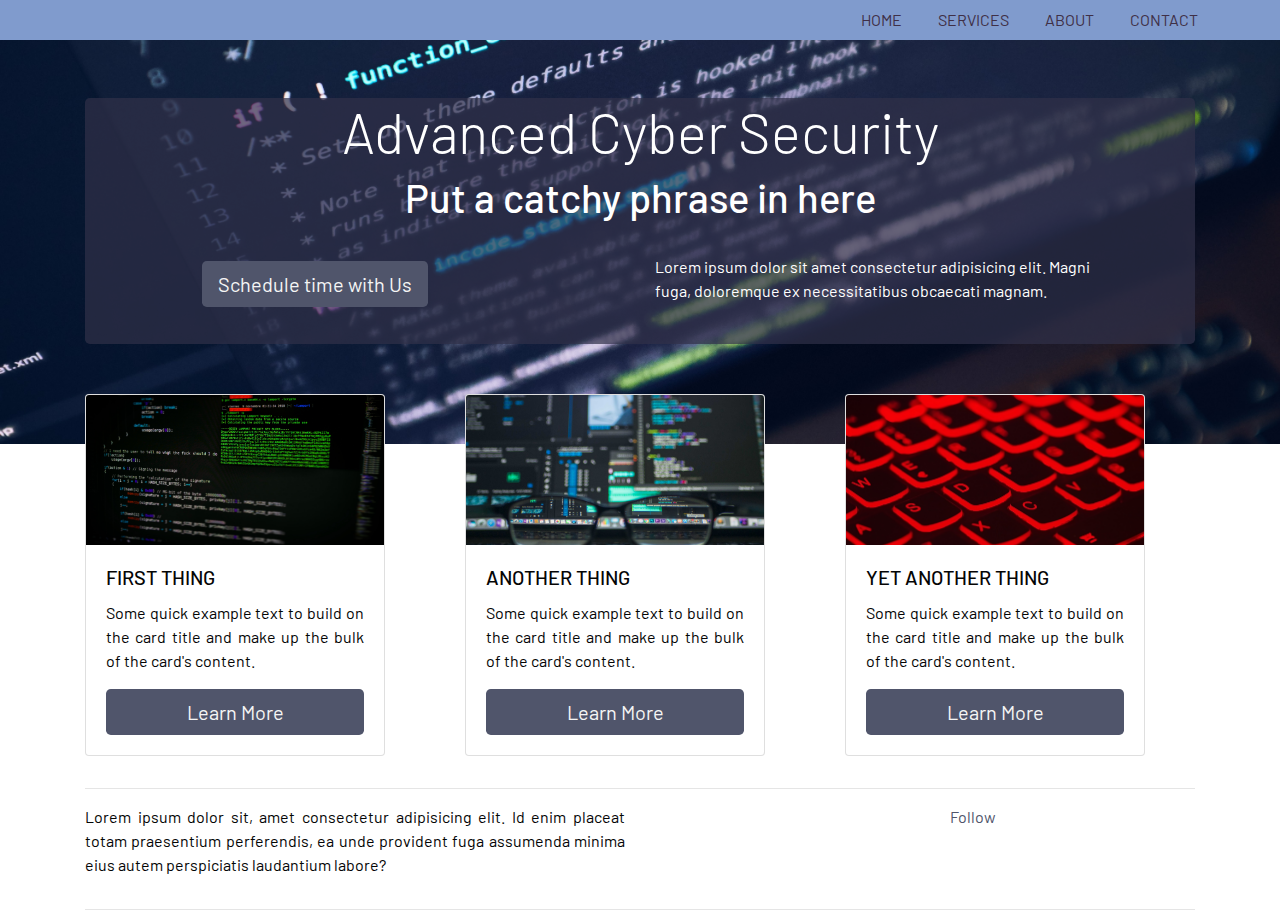
<file: index.html>
<!doctype html>
<!-- Home page with focal image, intro text across image and 3 cards for details -->
<html lang="en">

<head>
  <!-- Required meta tags -->
  <meta charset="utf-8">
  <meta name="viewport" content="width=device-width, initial-scale=1, shrink-to-fit=no">

  <!-- Bootstrap CSS -->
  <link rel="stylesheet" href="https://stackpath.bootstrapcdn.com/bootstrap/4.3.1/css/bootstrap.min.css"
    integrity="sha384-ggOyR0iXCbMQv3Xipma34MD+dH/1fQ784/j6cY/iJTQUOhcWr7x9JvoRxT2MZw1T" crossorigin="anonymous">

  <!-- Custom CSS -->
  <link rel="stylesheet" href="css/app.css">
  <link href="css/widget.css" rel="stylesheet">

  <!-- Google Fonts -->
  <link href="https://fonts.googleapis.com/css?family=Barlow:400,700" rel="stylesheet">
  <link href="https://fonts.googleapis.com/css?family=Alegreya+Sans+SC:400,700" rel="stylesheet">
  <link href="https://fonts.googleapis.com/css?family=Lato:400,700" rel="stylesheet">

  <!-- Fontawesome -->
  <link rel="stylesheet" href="https://use.fontawesome.com/releases/v5.7.2/css/all.css"
    integrity="sha384-fnmOCqbTlWIlj8LyTjo7mOUStjsKC4pOpQbqyi7RrhN7udi9RwhKkMHpvLbHG9Sr" crossorigin="anonymous">

  <title>Welcome</title>
</head>

<body>
  <div w3-include-html="includes/navbar.html"></div>

  <section id="page">
    <div class="container pt-5">
      <div class="jumbotron d-flex flex-column align-items-center">
        <div class="row">
          <h1 class="display-4">Advanced Cyber Security</h1>
        </div>
        <div class="row">
          <h1 class="display-5">Put a catchy phrase in here</h1>
        </div>
        <div class="row py-3 justify-content-around align-items-center">
          <div class="col-md-5 order-12 order-md-1 mx-2 mx-md-0">
            <p>Lorem ipsum dolor sit amet consectetur adipisicing elit. Magni fuga, doloremque ex necessitatibus
              obcaecati magnam.</p>
          </div>
          <div class="col-md-3 text-center align-self-end">
            <a href=""
              onclick="Calendly.initPopupWidget({url: 'https://calendly.com/jasonloveday/30min'});return false;"
              class="btn card-btn btn-theme btn-lg mt-md-3">Schedule time with Us</a>
          </div>

        </div>

      </div>


      <div class="row">
        <div class="col-lg-4 mb-3">
          <div class="card">
            <img src="img/img-2.jpg" class="card-img-top" alt="...">
            <div class="card-body d-flex flex-column">
              <h5 class="card-title">First Thing</h5>
              <p class="card-text">Some quick example text to build on the card title and make up the bulk of the card's
                content.</p>
              <a href="#" class="btn card-btn btn-theme btn-lg mt-auto">Learn More</a>
            </div>
          </div>
        </div>
        <div class="col-lg-4 mb-3">
          <div class="card">
            <img src="img/img-3.jpg" class="card-img-top" alt="...">
            <div class="card-body d-flex flex-column">
              <h5 class="card-title">Another Thing</h5>
              <p class="card-text">Some quick example text to build on the card title and make up the bulk of the card's
                content.</p>
              <a href="#" class="btn card-btn btn-theme btn-lg mt-auto">Learn More</a>
            </div>
          </div>
        </div>
        <div class="col-lg-4 mb-3">
          <div class="card">
            <img src="img/img-4.jpg" class="card-img-top" alt="...">
            <div class="card-body d-flex flex-column">
              <h5 class="card-title">Yet Another Thing</h5>
              <p class="card-text">Some quick example text to build on the card title and make up the bulk of the card's
                content.</p>
              <a href="#" class="btn card-btn btn-theme btn-lg mt-auto">Learn More</a>
            </div>
          </div>
        </div>
      </div>
      <hr>
      <div class="desktop mobile row align-items-start justify-content-between">
        <div class="col-md-6">

          <p>Lorem ipsum dolor sit, amet consectetur adipisicing elit. Id enim placeat totam praesentium perferendis, ea
            unde provident fuga assumenda minima eius autem perspiciatis laudantium labore? </p>
        </div>
        <div class="col-md-5 text-center">
          <div w3-include-html="includes/socials.html"></div>
        </div>
      </div>
      <hr>

  </section>
  </div>
  <!-- Optional JavaScript -->
  <!-- jQuery first, then Popper.js, then Bootstrap JS -->
  <script src="https://code.jquery.com/jquery-3.3.1.slim.min.js"
    integrity="sha384-q8i/X+965DzO0rT7abK41JStQIAqVgRVzpbzo5smXKp4YfRvH+8abtTE1Pi6jizo"
    crossorigin="anonymous"></script>
  <script src="https://cdnjs.cloudflare.com/ajax/libs/popper.js/1.14.7/umd/popper.min.js"
    integrity="sha384-UO2eT0CpHqdSJQ6hJty5KVphtPhzWj9WO1clHTMGa3JDZwrnQq4sF86dIHNDz0W1"
    crossorigin="anonymous"></script>
  <script src="https://stackpath.bootstrapcdn.com/bootstrap/4.3.1/js/bootstrap.min.js"
    integrity="sha384-JjSmVgyd0p3pXB1rRibZUAYoIIy6OrQ6VrjIEaFf/nJGzIxFDsf4x0xIM+B07jRM"
    crossorigin="anonymous"></script>
  <script src="js/app.js"></script>
  <script src="js/widget.js" type="text/javascript"></script>
</body>

</html>
</file>
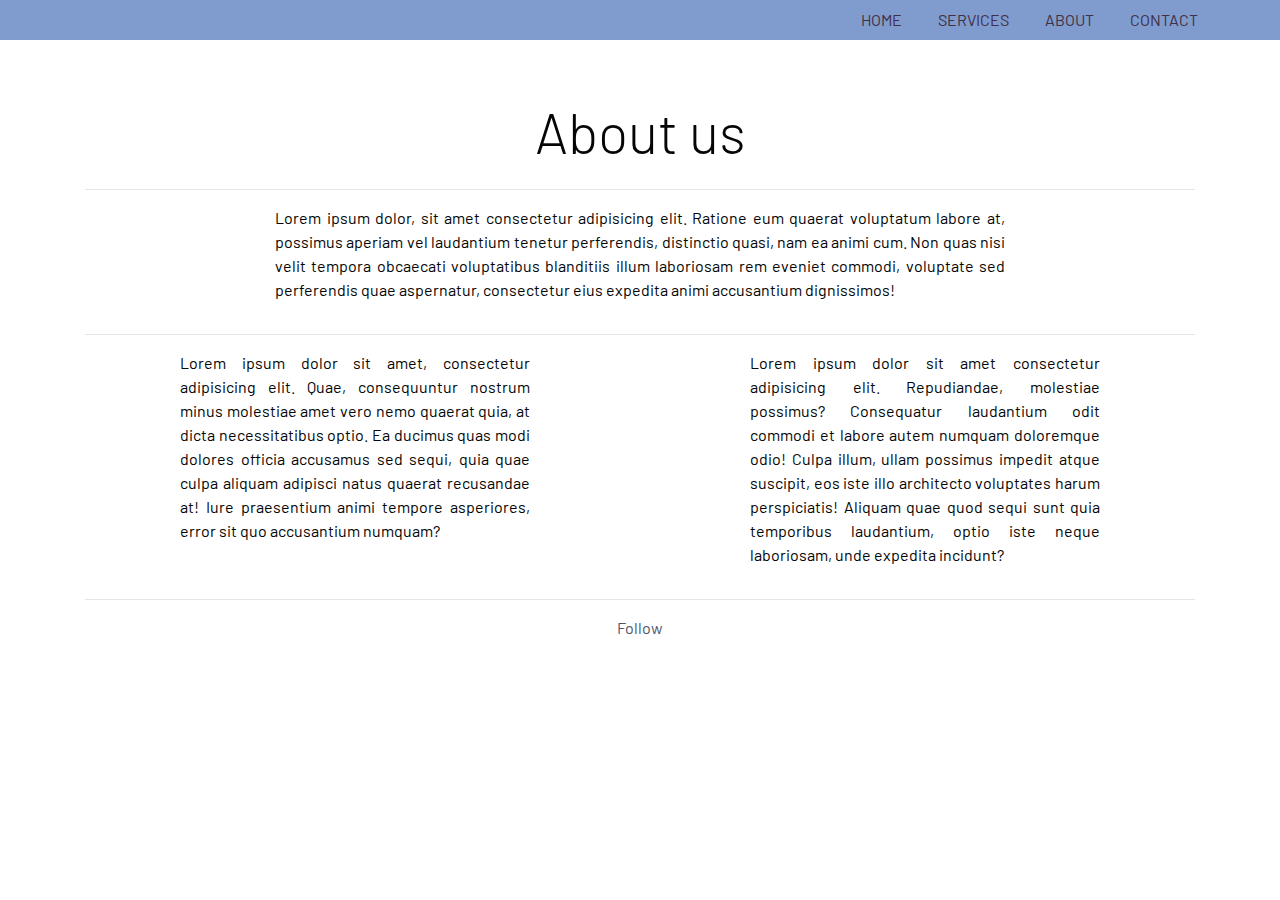
<file: about.html>
<!doctype html>
<!-- Home page with focal image, intro text across image and 3 cards for details -->
<html lang="en">

<head>
  <!-- Required meta tags -->
  <meta charset="utf-8">
  <meta name="viewport" content="width=device-width, initial-scale=1, shrink-to-fit=no">

  <!-- Bootstrap CSS -->
  <link rel="stylesheet" href="https://stackpath.bootstrapcdn.com/bootstrap/4.3.1/css/bootstrap.min.css"
    integrity="sha384-ggOyR0iXCbMQv3Xipma34MD+dH/1fQ784/j6cY/iJTQUOhcWr7x9JvoRxT2MZw1T" crossorigin="anonymous">

  <!-- Custom CSS -->
  <link rel="stylesheet" href="css/app.css">

  <!-- Google Fonts -->
  <link href="https://fonts.googleapis.com/css?family=Barlow:400,700" rel="stylesheet">
  <link href="https://fonts.googleapis.com/css?family=Alegreya+Sans+SC:400,700" rel="stylesheet">
  <link href="https://fonts.googleapis.com/css?family=Lato:400,700" rel="stylesheet">

  <!-- Fontawesome -->
  <link rel="stylesheet" href="https://use.fontawesome.com/releases/v5.7.2/css/all.css"
    integrity="sha384-fnmOCqbTlWIlj8LyTjo7mOUStjsKC4pOpQbqyi7RrhN7udi9RwhKkMHpvLbHG9Sr" crossorigin="anonymous">

  <title>About us</title>
</head>

<body>
  <div w3-include-html="includes/navbar.html"></div>
  <div class="jumbotron"></div>
  <div class="container justify-content-around" style="background: none;">

    <div class="row justify-content-center align-items-center pt-5">
      <h1 class="display-4">About us</h1>
    </div>
    <hr>
    <div class="row justify-content-center align-items-center">
      <div class="col-md-8 align-self-start pb-0">
        <!-- 50 words -->
        <p>Lorem ipsum dolor, sit amet consectetur adipisicing elit. Ratione eum quaerat voluptatum labore at,
          possimus aperiam vel laudantium tenetur perferendis, distinctio quasi, nam ea animi cum. Non quas nisi velit
          tempora obcaecati voluptatibus blanditiis illum laboriosam rem eveniet commodi, voluptate sed perferendis
          quae aspernatur, consectetur eius expedita animi accusantium dignissimos!</p>
      </div>
    </div>
    <hr>
    <div class="row justify-content-around align-items-start">

      <div class="col-md-4">
        <!-- 50 words -->
        <p>Lorem ipsum dolor sit amet, consectetur adipisicing elit. Quae, consequuntur nostrum minus molestiae amet
          vero nemo quaerat quia, at dicta necessitatibus optio. Ea ducimus quas modi dolores officia accusamus sed
          sequi, quia quae culpa aliquam adipisci natus quaerat recusandae at! Iure praesentium animi tempore
          asperiores, error sit quo accusantium numquam?</p>

      </div>

      <div class="col-md-4">
        <!-- 50 words -->
        <hr class="d-md-none">
        <p>Lorem ipsum dolor sit amet consectetur adipisicing elit. Repudiandae, molestiae possimus?
          Consequatur laudantium odit commodi et labore autem numquam doloremque odio! Culpa illum, ullam possimus
          impedit atque suscipit, eos iste illo architecto voluptates harum perspiciatis! Aliquam quae quod sequi sunt
          quia temporibus laudantium, optio iste neque laboriosam, unde expedita incidunt?</p>
      </div>
    </div>
    <hr>
    <div class="row justify-content-around">
      <div class="col col-md-5 order-12 order-md-2">
        <div w3-include-html="includes/socials.html"></div>
      </div>
    </div>
  </div>

  <!-- Optional JavaScript -->
  <!-- jQuery first, then Popper.js, then Bootstrap JS -->
  <script src="https://code.jquery.com/jquery-3.3.1.slim.min.js"
    integrity="sha384-q8i/X+965DzO0rT7abK41JStQIAqVgRVzpbzo5smXKp4YfRvH+8abtTE1Pi6jizo"
    crossorigin="anonymous"></script>
  <script src="https://cdnjs.cloudflare.com/ajax/libs/popper.js/1.14.7/umd/popper.min.js"
    integrity="sha384-UO2eT0CpHqdSJQ6hJty5KVphtPhzWj9WO1clHTMGa3JDZwrnQq4sF86dIHNDz0W1"
    crossorigin="anonymous"></script>
  <script src="https://stackpath.bootstrapcdn.com/bootstrap/4.3.1/js/bootstrap.min.js"
    integrity="sha384-JjSmVgyd0p3pXB1rRibZUAYoIIy6OrQ6VrjIEaFf/nJGzIxFDsf4x0xIM+B07jRM"
    crossorigin="anonymous"></script>
  <script src="js/app.js"></script>
</body>

</html>
</file>
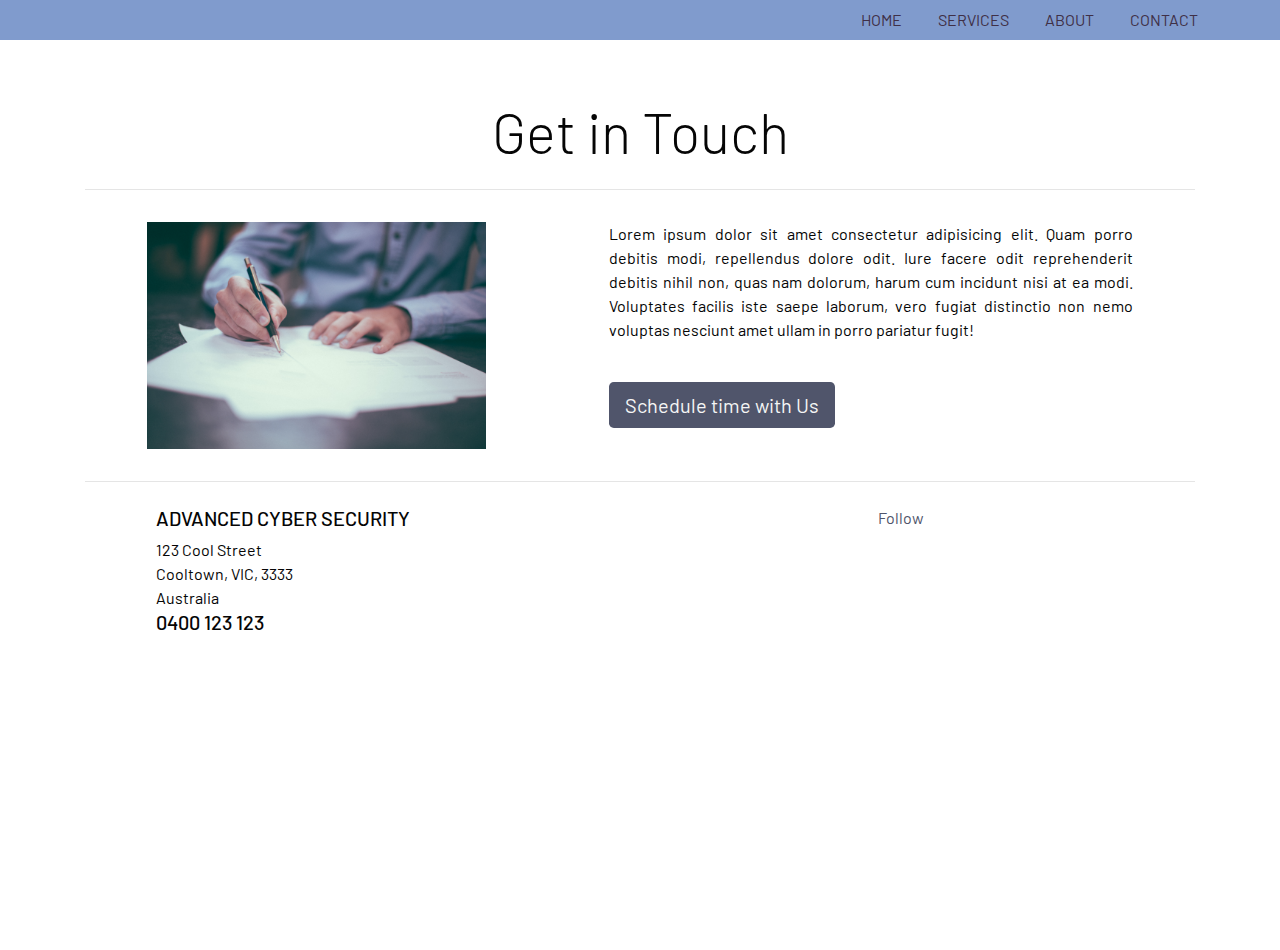
<file: contact.html>
<!doctype html>
<!-- Home page with focal image, intro text across image and 3 cards for details -->
<html lang="en">

<head>
  <!-- Required meta tags -->
  <meta charset="utf-8">
  <meta name="viewport" content="width=device-width, initial-scale=1, shrink-to-fit=no">

  <!-- Bootstrap CSS -->
  <link rel="stylesheet" href="https://stackpath.bootstrapcdn.com/bootstrap/4.3.1/css/bootstrap.min.css"
    integrity="sha384-ggOyR0iXCbMQv3Xipma34MD+dH/1fQ784/j6cY/iJTQUOhcWr7x9JvoRxT2MZw1T" crossorigin="anonymous">

  <!-- Custom CSS -->
  <link rel="stylesheet" href="css/app.css">
  <link href="css/widget.css" rel="stylesheet">

  <!-- Google Fonts -->
  <link href="https://fonts.googleapis.com/css?family=Barlow:400,700" rel="stylesheet">
  <link href="https://fonts.googleapis.com/css?family=Alegreya+Sans+SC:400,700" rel="stylesheet">
  <link href="https://fonts.googleapis.com/css?family=Lato:400,700" rel="stylesheet">

  <!-- Fontawesome -->
  <link rel="stylesheet" href="https://use.fontawesome.com/releases/v5.7.2/css/all.css"
    integrity="sha384-fnmOCqbTlWIlj8LyTjo7mOUStjsKC4pOpQbqyi7RrhN7udi9RwhKkMHpvLbHG9Sr" crossorigin="anonymous">

  <title>Get in touch</title>
</head>

<body>
  <div w3-include-html="includes/navbar.html"></div>
  <div class="jumbotron">
    <!-- <div class="caption">
        <a href="#page2"><span class="border">Advanced Cyber Security</span></a>
       </div> -->
  </div>
  <div class="container justify-content-around" style="background: none;">

    <div class="row justify-content-center align-items-center pt-5">
      <h1 class="display-4">Get in Touch</h1>
    </div>
    <hr>

    <div class="row justify-content-around align-items-center p-3">
      <div class="col-md-4  pt-md-0">
        <img width="100%" class="d-none d-md-flex" src="img/img-1.jpg" alt="">
      </div>
      <div class="col-md-6 pt-3 pt-md-0 justify-content-start">
        <p>Lorem ipsum dolor sit amet consectetur adipisicing elit. Quam porro debitis modi, repellendus dolore odit.
          Iure facere odit reprehenderit debitis nihil non, quas nam dolorum, harum cum incidunt nisi at ea modi.
          Voluptates facilis iste saepe laborum, vero fugiat distinctio non nemo voluptas nesciunt amet ullam in
          porro pariatur fugit!</p>
        <a href="" onclick="Calendly.initPopupWidget({url: 'https://calendly.com/jasonloveday/30min'});return false;"
          class="btn card-btn btn-theme btn-lg mt-4">Schedule time with Us</a>
      </div>
    </div>
    <!-- Calendly badge widget begin -->
    <div class="noMobile">

      <!-- <script
        type="text/javascript">Calendly.initBadgeWidget({ url: 'https://calendly.com/jasonloveday/30min', text: 'Schedule time with me', color: '#00a2ff', textColor: '#ffffff', branding: false });</script>
       -->
      <!-- Calendly badge widget end -->
    </div>
    <hr>

    <div class="row justify-content-around align-items-center mt-4">
      <div class="col-md-4">
        <h5>Advanced Cyber Security</h5>
        123 Cool Street<br>
        Cooltown, VIC, 3333<br>
        Australia<br>
        <h5>0400 123 123</h5>
      </div>
      <div class="col-md-5 align-self-start">
        <div w3-include-html="includes/socials.html"></div>
      </div>
    </div>
  </div>



  <!-- Optional JavaScript -->

  <!-- jQuery first, then Popper.js, then Bootstrap JS -->
  <script src="https://code.jquery.com/jquery-3.3.1.slim.min.js"
    integrity="sha384-q8i/X+965DzO0rT7abK41JStQIAqVgRVzpbzo5smXKp4YfRvH+8abtTE1Pi6jizo"
    crossorigin="anonymous"></script>
  <script src="https://cdnjs.cloudflare.com/ajax/libs/popper.js/1.14.7/umd/popper.min.js"
    integrity="sha384-UO2eT0CpHqdSJQ6hJty5KVphtPhzWj9WO1clHTMGa3JDZwrnQq4sF86dIHNDz0W1"
    crossorigin="anonymous"></script>
  <script src="https://stackpath.bootstrapcdn.com/bootstrap/4.3.1/js/bootstrap.min.js"
    integrity="sha384-JjSmVgyd0p3pXB1rRibZUAYoIIy6OrQ6VrjIEaFf/nJGzIxFDsf4x0xIM+B07jRM"
    crossorigin="anonymous"></script>
  <script src="js/app.js"></script>
  <script src="js/widget.js" type="text/javascript"></script>

</body>

</html>
</file>
<file: css/app.css>
html {
    scroll-behavior: smooth;
}

body {
    font-family: 'Barlow', sans-serif;
    /* font-family: 'Alegreya Sans SC', sans-serif; */
    /* font-family: 'Lato', sans-serif; */
    color: #050505;
    text-align: justify;
}

.socials {
    font-size: 16px;
    /* margin-top: 60px; */
    /* margin-bottom: 20px; */
    margin-left: 30px;
    margin-right: 30px;
    color: rgb(80, 85, 107);
}

.noDesktop {
    display: none;
}

.socials a {
    font-size: 1.3rem;
    color: #809bcd;
    /* padding-left: 4rem; */
    /* padding-right: 4rem; */
    /* padding-bottom: 30px; */
}

.socials a:hover {
    color: rgb(80, 85, 107);
}

.socials .row {
    justify-content: space-evenly;
}

.caption {
    position: relative;
    left: 0%;
    top: 60%;
    width: 100%;
    text-align: center;
    text-transform: uppercase;
}

.caption span.border {
    /* background-color: rgba(80, 85, 107, 0.7); */
    background-color: rgb(63, 48, 71, 0.7);
    color: #e5ebea;
    padding: 5px;
    font-size: 18px;
    font-weight: 700;
    letter-spacing: 2px;
    border-radius: 5px;
}

.caption span.border:hover {
    background-color: rgb(80, 85, 107);
}

.caption a:hover {
    text-decoration: none;
}

.card {
    /* border: none; */
    max-width: 300px;
    height: 100%;
}

.card-img-top {
    max-width: 100%;
    max-height: 150px;
    object-fit: cover;
}

.card-btn {
    position: relative;
    vertical-align: 100%;
}

.btn-theme {
    background-color: rgb(80, 85, 107);
    border: none;
    color: whitesmoke;
}

.btn-theme:hover {
    color: #809bcd;
}

.btn-theme-outline {
    background-color: none;
    border-color: rgb(80, 85, 107);
    color: rgb(80, 85, 107);
}

.btn-theme-outline:hover {
    background-color: rgb(80, 85, 107);
    color: whitesmoke;
}

#logo {
    width: 60px;
    height: 60px;
    padding: 0px;
    margin: 0px;
}

.navbar {
    width: 100%;
    background-color: #809bcd;
    position: fixed;
    text-transform: uppercase;
    height: 40px;
    transition: top 0.3s;
}

.navbar-toggler {
    color: #30011E;
}

#mainNavbar li a {
    margin: 10px;
    color: rgb(63, 48, 71, 1);
}

#mainNavbar li a:hover {
    color: #FFFFFF;
    font-weight: 600;
}

#page {
    max-height: 640px;
    background-image: url("../img/banner-img.jpg");
    background-size: contain;
    opacity: 1;
    background-position: top 0%;
    background-attachment: fixed;
    background-repeat: no-repeat;
    border-radius: unset;
}

#banner {
    height: 250px;
    width: 100%;
    background-image: url("../img/bg-img.jpg");
    opacity: 1;
    background-size: cover;
    background-position: center;
    background-attachment: fixed;
    background-repeat: no-repeat;
    padding-top: 0;
    padding-bottom: 0;
    filter: drop-shadow(16px 16px 20px red) invert(75%);
}

#page {
    min-height: 720px;
}

.jumbotron {
    color: white;
    padding: 0;
    margin-top: 50px;
    margin-bottom: 50px;
    background-color: rgba(48, 48, 72, 0.7);
}

/* #intro {
    font-size: 1.5rem;
} */

.display-5 {
    /* text-transform: uppercase; */
}

h5 {
    text-transform: uppercase;
    /* text-align: center; */
}

.btn.btn-outline-success {
    color: rgb(24, 22, 49);
    border-color: rgb(24, 22, 49);
}

.btn.btn-outline-success:hover {
    background-color: #E71D2C;
}

#iconImages {
    color: #1286C2;
}

@media screen and (max-width: 990px) {
    .caption span.border {
        font-size: 1rem;
        padding: 2px;
        letter-spacing: 2px;
    }
    .bg {
        height: 580px;
    }
    .navbar {
        height: unset;
    }
    .jumbotron {
        height: unset;
    }
}

@media screen and (max-width: 720px) {}

@media screen and (max-width: 540px) {
    .card-img-top {
        /* display: none; */
    }
    .text-center-mobile {
        text-align: center;
    }
    .card {
        margin-left: auto;
        margin-right: auto;
    }
    .container {
        background-color: unset;
    }
    .jumbotron {
       /* background-color: rgba(48, 48, 72, 0.3); */
       /* margin-top: 5px; */
    }
    .display-4 {
        font-size: 32px;
    }
    .display-5 {
        font-size: 25px;
    }
    .mobile {
        width: 75%;
        margin-left: auto;
        margin-right: auto;
    }
    .noMobile {
        display: none;
    }
    .noDesktop {
        display: unset;
    }
    #page {
        background-image: url("../img/img-2.jpg");
    }
}
</file>
<file: css/widget.css>
html, body {
    height: 100%
}

body {
    overflow: auto
}

.calendly-inline-widget, .calendly-inline-widget *, .calendly-badge-widget, .calendly-badge-widget *, .calendly-overlay, .calendly-overlay * {
    font-size: 16px;
    line-height: 1.2em
}

.calendly-inline-widget iframe, .calendly-badge-widget iframe, .calendly-overlay iframe {
    display: inline;
    width: 100%;
    height: 100%
}

.calendly-popup-content {
    position: relative
}

.calendly-popup-content.calendly-mobile {
    -webkit-overflow-scrolling: touch;
    overflow-y: auto
}

.calendly-overlay {
    position: fixed;
    top: 0;
    left: 0;
    right: 0;
    bottom: 0;
    overflow: hidden;
    z-index: 9999;
    background-color: #a5a5a5;
    background-color: rgba(31, 31, 31, 0.4)
}

.calendly-overlay .calendly-close-overlay {
    position: absolute;
    top: 0;
    left: 0;
    right: 0;
    bottom: 0
}

.calendly-overlay .calendly-popup {
    box-sizing: border-box;
    position: absolute;
    top: 50%;
    left: 50%;
    -webkit-transform: translateY(-50%) translateX(-50%);
    transform: translateY(-50%) translateX(-50%);
    width: 80%;
    min-width: 900px;
    max-width: 1000px;
    height: 90%;
    max-height: 680px
}

@media (max-width: 975px) {
    .calendly-overlay .calendly-popup {
        position: fixed;
        top: 50px;
        left: 0;
        right: 0;
        bottom: 0;
        -webkit-transform: none;
        transform: none;
        width: 100%;
        height: auto;
        min-width: 0;
        max-height: none
    }
}

.calendly-overlay .calendly-popup .calendly-popup-content {
    height: 100%
}

.calendly-overlay .calendly-popup-close {
    position: absolute;
    top: 25px;
    right: 25px;
    color: #fff;
    width: 19px;
    height: 19px;
    cursor: pointer;
    background: url(//assets.calendly.com/assets/external/close-icon-77963382ab339573bb06b204699d4adf5ebbcbaaa51784f1d9f4b611723b42b0.svg) no-repeat;
    background-size: contain
}

@media (max-width: 975px) {
    .calendly-overlay .calendly-popup-close {
        top: 15px;
        right: 15px
    }
}

.calendly-badge-widget {
    position: fixed;
    right: 20px;
    bottom: 15px;
    z-index: 9998
}

.calendly-badge-widget .calendly-badge-content {
    display: table-cell;
    width: auto;
    height: 45px;
    padding: 0 30px;
    border-radius: 25px;
    box-shadow: rgba(0, 0, 0, 0.25) 0 2px 5px;
    font-family: sans-serif;
    text-align: center;
    vertical-align: middle;
    font-weight: bold;
    font-size: 14px;
    color: #fff;
    cursor: pointer
}

.calendly-badge-widget .calendly-badge-content.calendly-white {
    color: #666a73
}

.calendly-badge-widget .calendly-badge-content span {
    display: block;
    font-size: 12px
}

.calendly-spinner {
    position: absolute;
    top: 50%;
    left: 0;
    right: 0;
    -webkit-transform: translateY(-50%);
    transform: translateY(-50%);
    text-align: center;
    z-index: -1
}

.calendly-spinner>div {
    display: inline-block;
    width: 18px;
    height: 18px;
    background-color: #e1e1e1;
    border-radius: 50%;
    vertical-align: middle;
    -webkit-animation: calendly-bouncedelay 1.4s infinite ease-in-out;
    animation: calendly-bouncedelay 1.4s infinite ease-in-out;
    -webkit-animation-fill-mode: both;
    animation-fill-mode: both
}

.calendly-spinner .calendly-bounce1 {
    -webkit-animation-delay: -0.32s;
    animation-delay: -0.32s
}

.calendly-spinner .calendly-bounce2 {
    -webkit-animation-delay: -0.16s;
    animation-delay: -0.16s
}

@-webkit-keyframes calendly-bouncedelay {
    0%, 80%, 100% {
        -webkit-transform: scale(0);
        transform: scale(0)
    }
    40% {
        -webkit-transform: scale(1);
        transform: scale(1)
    }
}

@keyframes calendly-bouncedelay {
    0%, 80%, 100% {
        -webkit-transform: scale(0);
        transform: scale(0)
    }
    40% {
        -webkit-transform: scale(1);
        transform: scale(1)
    }
}

@media screen and (max-width: 540px) {
    .calendly-badge-widget {
        display: none;
    }
</file>
